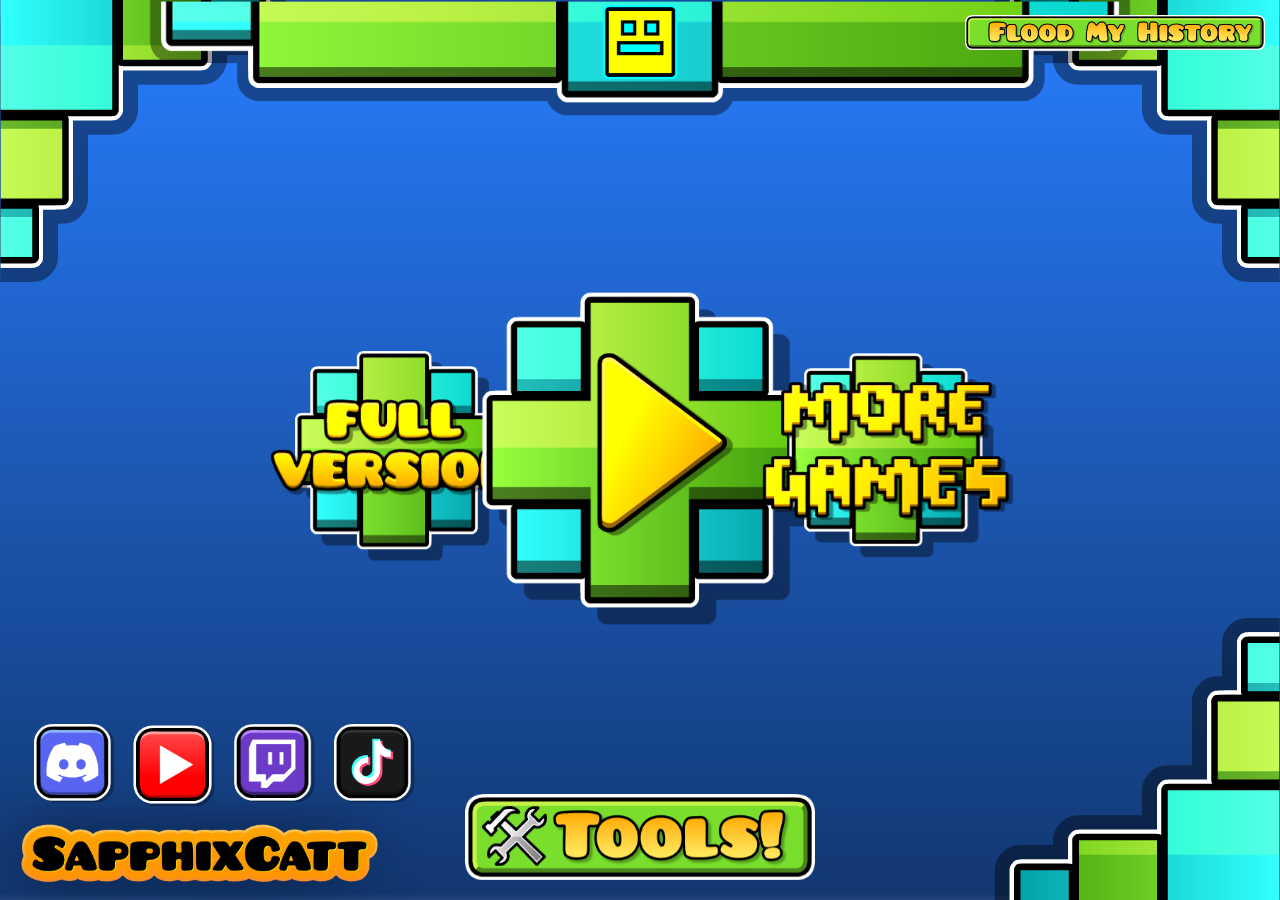
<file: index.html>
<!DOCTYPE html>
<html lang="en"><head>
    <meta charset="UTF-8">
    <meta name="viewport" content="width=device-width, initial-scale=1.0">
    <title>SapphixCatt Websites</title>
    <link rel="icon" type="image/png" href="img/SapphixCatt_Cube.png">
    <link rel="stylesheet" href="btnAnim.css">
    <style>
        * {
            margin: 0;
            padding: 0;
            box-sizing: border-box;
        }

        html, body {
            width: 100%;
            height: 100%;
            overflow: hidden;
        }

        .background {
            position: fixed;
            top: 0;
            left: 0;
            width: 100vw;
            height: 100vh;
            background-image: url('img/GJ_gradientBG-hd.png');
            background-size: 100% 100%;
            background-position: center;
            background-repeat: no-repeat;
            z-index: -1;
        }

        .corner-art {
            position: fixed;
            z-index: 1;
            pointer-events: none;
        }

        .bottom-right {
            bottom: 0;
            right: 0;
            transform: scaleX(-1);
        }

        .top-left {
            top: 0;
            left: 0;
            transform: scaleY(-1);
        }

        .top-right {
            top: 0;
            right: 0;
            transform: rotate(180deg);
        }

        /* Top Bar centered horizontally at the top, scaled to 0.8 */
        .top-bar {
            position: fixed;
            top: 0;
            left: 50%;
            transform: translateX(-50%) scale(0.8);
            transform-origin: top center;
            z-index: 5;
            pointer-events: none;
        }

        .top-bar img {
            display: block;
            height: auto;
            max-width: 100vw;
        }

        /* Top Cube Button Container (Centered on X-axis, 5px from top) */
        .top-cube-container {
            position: fixed;
            top: 5px;
            left: 50%;
            transform: translateX(-50%);
            z-index: 6;
            width: 75px;
        }

        /* Bottom Middle Tools Button Container (Enlarged to 350px) */
        .tools-btn-container {
            position: fixed;
            bottom: 20px;
            left: 50%;
            transform: translateX(-50%);
            z-index: 20;
            width: 350px;
        }

        /* Top Right Flood History Button Container (Enlarged) */
        .flood-btn-container {
            position: fixed;
            top: 15px;
            right: 15px;
            z-index: 20;
            width: 300px;
        }

        /* Center Play Button Container (Restored to exact center) */
        .play-btn-container {
            position: fixed;
            top: 50%;
            left: 50%;
            transform: translate(-50%, -50%);
            z-index: 10;
            width: 350px;
        }

        /* Left Full Webport Button Container (Restored to exact position) */
        .full-btn-container {
            position: fixed;
            top: 50%;
            left: calc(30% + 10px);
            transform: translate(-50%, -50%);
            z-index: 10;
            width: 255px;
        }

        /* Right Web Games Button Container (Restored to exact position) */
        .games-btn-container {
            position: fixed;
            top: 50%;
            right: calc(30% + 10px);
            transform: translate(50%, -50%);
            z-index: 10;
            width: 255px;
        }

        /* Social Media Row moved a tiny bit down and a really tiny bit to the left */
        .social-bar-container {
            position: fixed;
            bottom: 93px;
            left: 30px;
            display: flex;
            align-items: center;
            gap: 15px;
            z-index: 15;
        }

        .social-icon {
            width: 85px;
            height: 85px;
        }

        /* Bottom-Left Logo brought further down and further to the left */
        .bottom-left-logo {
            position: fixed;
            bottom: -35px;
            left: -30px;
            width: 456px;
            z-index: 10;
        }

        .bottom-left-logo img,
        .top-cube-container img,
        .tools-btn-container img,
        .flood-btn-container img,
        .play-btn-container img,
        .full-btn-container img,
        .games-btn-container img,
        .social-icon img {
            width: 100%;
            height: auto;
            display: block;
            pointer-events: none;
        }
    </style>
</head>
<body>

    <div class="background"></div>

    <!-- Side art in the other three corners only -->
    <img src="img/GJ_sideArt_001.png" class="corner-art bottom-right" alt="Corner Art Bottom Right">
    <img src="img/GJ_sideArt_001.png" class="corner-art top-left" alt="Corner Art Top Left">
    <img src="img/GJ_sideArt_001.png" class="corner-art top-right" alt="Corner Art Top Right">

    <!-- Top Bar centered horizontally at the top, scaled to 0.8 -->
    <div class="top-bar">
        <img src="img/GJ_topBar_001.png" alt="Top Bar">
    </div>

    <!-- Bottom Middle Tools Button -->
    <div class="tools-btn-container">
        <div id="toolsBtn" class="btn">
            <img src="img/Tools_BTN.png" alt="Tools">
        </div>
    </div>

    <!-- Clickable Top Cube Button -->
    <div class="top-cube-container">
        <div id="cubeBtn" class="btn">
            <img src="img/SapphixCatt_Cube.png" alt="SapphixCatt Cube">
        </div>
    </div>

    <!-- Top Right Flood History Button -->
    <div class="flood-btn-container">
        <div id="floodBtn" class="btn">
            <img src="img/FloodMyHistory_BTN.png" alt="Flood My History">
        </div>
    </div>

    <!-- Left Full Webport Button -->
    <div class="full-btn-container">
        <div id="fullBtn" class="btn">
            <img src="img/GJ_fullBtn_001.png" alt="Full Webport Button">
        </div>
    </div>

    <!-- Center Play Button -->
    <div class="play-btn-container">
        <div id="playBtn" class="btn">
            <img src="img/GJ_playBtn_001.png" alt="Play Button">
        </div>
    </div>

    <!-- Right Web Games Button -->
    <div class="games-btn-container">
        <div id="gamesBtn" class="btn">
            <img src="img/GJ_moreGamesBtn_001.png" alt="More Games Button">
        </div>
    </div>

    <!-- Social Media Icons moved a tiny bit down and a really tiny bit to the left -->
    <div class="social-bar-container">
        <div id="discordBtn" class="btn social-icon">
            <img src="img/gj_discordIcon_001.png" alt="Discord">
        </div>
        <div id="ytBtn" class="btn social-icon">
            <img src="img/gj_ytIcon_001.png" alt="YouTube">
        </div>
        <div id="twitchBtn" class="btn social-icon">
            <img src="img/gj_twitchIcon_001.png" alt="Twitch">
        </div>
        <div id="tiktokBtn" class="btn social-icon">
            <img src="img/gj_tiktokIcon_001.png" alt="TikTok">
        </div>
    </div>

    <!-- SapphixCatt Logo acting as the bottom-left corner element -->
    <div id="logoBtn" class="btn bottom-left-logo">
        <img src="img/SapphixCatt-Logo.png" alt="SapphixCatt Logo">
    </div>

    <script>
        function getAbsoluteUrl(relativePath) {
            const loc = window.location;
            const pathSegments = loc.pathname.split('/');
            pathSegments.pop();
            return loc.origin + pathSegments.join('/') + '/' + relativePath;
        }

        // Preload classroom favicon to Data-URI for stable about:blank cloaking
        let classroomDataUri = getAbsoluteUrl('Favicons/classroom.png');
        function cacheImageAsDataUri(path, setter) {
            const img = new Image();
            img.onload = () => {
                const canvas = document.createElement('canvas');
                canvas.width = 32;
                canvas.height = 32;
                const ctx = canvas.getContext('2d');
                ctx.drawImage(img, 0, 0, 32, 32);
                try { setter(canvas.toDataURL('image/png')); } catch(e) {}
            };
            img.src = path;
        }
        cacheImageAsDataUri('Favicons/classroom.png', (uri) => { classroomDataUri = uri; });

        function setupGDButton(elementId, onClickCallback) {
            const btn = document.getElementById(elementId);
            if (!btn) return;

            let isMouseDown = false;
            let isHovered = true;

            btn.addEventListener('mouseenter', () => { isHovered = true; });
            btn.addEventListener('mouseleave', () => {
                isHovered = false;
                if (isMouseDown) {
                    isMouseDown = false;
                    btn.classList.remove('gd-hold');
                    void btn.offsetWidth;
                    btn.classList.add('gd-release');
                }
            });

            btn.addEventListener('mousedown', () => {
                isMouseDown = true;
                btn.classList.remove('gd-release', 'gd-hold');
                void btn.offsetWidth;
                btn.classList.add('gd-hold');
            });

            btn.addEventListener('touchstart', (e) => {
                e.preventDefault();
                isMouseDown = true;
                btn.classList.remove('gd-release', 'gd-hold');
                void btn.offsetWidth;
                btn.classList.add('gd-hold');
            }, { passive: false });

            btn.addEventListener('mouseup', () => {
                if (isMouseDown) {
                    isMouseDown = false;
                    btn.classList.remove('gd-hold', 'gd-release');
                    if (isHovered && onClickCallback) {
                        onClickCallback();
                    }
                }
            });

            btn.addEventListener('touchend', () => {
                if (isMouseDown) {
                    isMouseDown = false;
                    btn.classList.remove('gd-hold', 'gd-release');
                    if (onClickCallback) {
                        onClickCallback();
                    }
                }
            });
        }

        function openCloaked(url) {
            const win = window.open('about:blank', '_blank');
            if (!win) return;

            const html = `
                <!DOCTYPE html>
                <html style="margin:0;padding:0;width:100%;height:100%;overflow:hidden;">
                <head>
                    <title>Home - Classroom</title>
                    <link rel="icon" type="image/png" href="${classroomDataUri}">
                    <style>
                        html, body {
                            margin: 0;
                            padding: 0;
                            width: 100%;
                            height: 100%;
                            overflow: hidden;
                            background-color: #000;
                        }
                        iframe {
                            width: 100%;
                            height: 100%;
                            border: none;
                            outline: none;
                            display: block;
                        }
                    </style>
                </head>
                <body>
                    <iframe src="${url}" allowfullscreen="true" allow="autoplay; fullscreen; pointer-lock; storage-access; gamepad; keyboard-map; accelerometer; ambient-light-sensor; camera; microphone"></iframe>
                </body>
                </html>
            `;

            win.document.open();
            win.document.write(html);
            win.document.close();
        }

        setupGDButton('logoBtn', () => {
            navigator.clipboard.writeText('https://s4pph1xc4tt.github.io/');
        });

        setupGDButton('cubeBtn', () => {
            window.open('https://gdbrowser.com/u/sapphixcatt', '_blank');
        });

        // Bottom Middle Tools Button: Opens Tools/ folder without showing index.html in the URL
        setupGDButton('toolsBtn', () => {
            window.location.href = 'Tools/';
        });

        // Top Right Flood History Button: Opens index-flood.html in a new tab
        setupGDButton('floodBtn', () => {
            window.open('history-flooder/index-flood.html', '_blank');
        });

        setupGDButton('fullBtn', () => {
            openCloaked('GD-Webport/');
        });

        setupGDButton('gamesBtn', () => {
            openCloaked('GD-Web/');
        });

        setupGDButton('discordBtn', () => {
            window.open('https://discord.gg/dmbHpgGBsT', '_blank');
        });

        setupGDButton('ytBtn', () => {
            window.open('https://www.youtube.com/@SapphixCatt', '_blank');
        });

        setupGDButton('twitchBtn', () => {
            window.open('https://www.twitch.tv/sapphixcatt', '_blank');
        });

        setupGDButton('tiktokBtn', () => {
            window.open('https://www.tiktok.com/@sapphix_catt', '_blank');
        });

        const targetURLs = [
            'unlocked-website/',
            'unlocked-website1/',
            'unlocked-website2/'
        ];

        function getRandomWebsite() {
            return targetURLs[Math.floor(Math.random() * targetURLs.length)];
        }

        setupGDButton('playBtn', () => {
            openCloaked(getRandomWebsite());
        });
    </script>


</body></html>
</file>
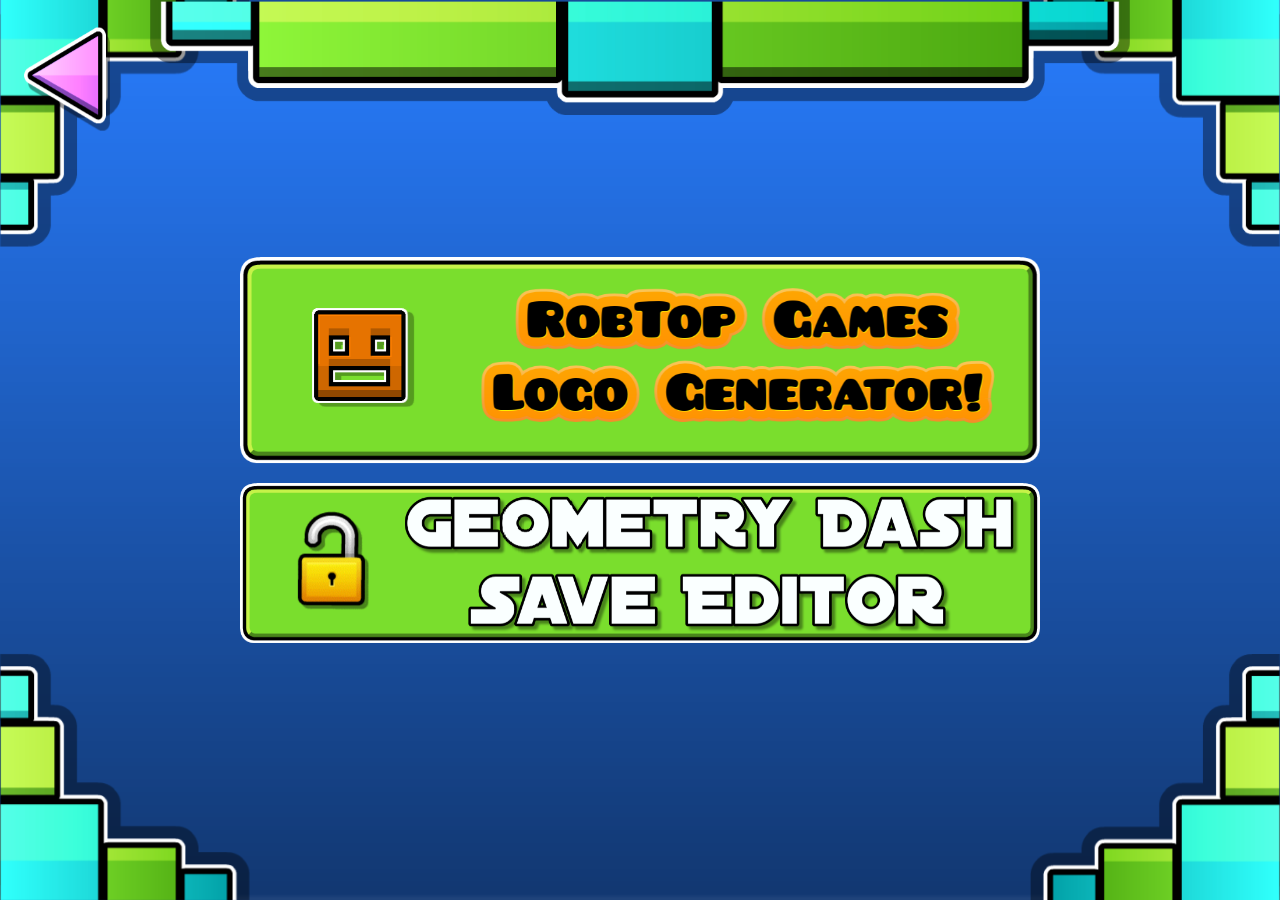
<file: Tools/index.html>
<!DOCTYPE html>
<html lang="en">
<head>
    <meta charset="UTF-8">
    <meta name="viewport" content="width=device-width, initial-scale=1.0">
    <title>SapphixCatt - Tools</title>
    <link rel="icon" type="image/png" href="Favicons/tools.png">
    <link rel="stylesheet" href="btnAnim.css">
    <style>
        * {
            margin: 0;
            padding: 0;
            box-sizing: border-box;
        }

        html, body {
            width: 100%;
            height: 100%;
            overflow: hidden;
        }

        .background {
            position: fixed;
            top: 0;
            left: 0;
            width: 100vw;
            height: 100vh;
            background-image: url('img/GJ_gradientBG-hd.png');
            background-size: 100% 100%;
            background-position: center;
            background-repeat: no-repeat;
            z-index: -1;
        }

        /* 4-Corner Art Layout */
        .corner-art {
            position: fixed;
            z-index: 1;
            pointer-events: none;
            width: 250px;
            height: auto;
        }

        .bottom-left {
            bottom: 0;
            left: 0;
        }

        .bottom-right {
            bottom: 0;
            right: 0;
            transform: scaleX(-1);
        }

        .top-left {
            top: 0;
            left: 0;
            transform: scaleY(-1);
        }

        .top-right {
            top: 0;
            right: 0;
            transform: rotate(180deg);
        }

        /* Top Bar centered horizontally at the top, scaled to 0.8 */
        .top-bar {
            position: fixed;
            top: 0;
            left: 50%;
            transform: translateX(-50%) scale(0.8);
            transform-origin: top center;
            z-index: 5;
            pointer-events: none;
        }

        .top-bar img {
            display: block;
            height: auto;
            max-width: 100vw;
        }

        /* Top Left Back Button */
        .back-btn-container {
            position: fixed;
            top: 20px;
            left: 20px;
            z-index: 20;
            width: 90px;
        }

        /* Center Buttons Container layout for stacked (vertical) buttons */
        .buttons-center-container {
            position: fixed;
            top: 50%;
            left: 50%;
            transform: translate(-50%, -50%);
            z-index: 10;
            display: flex;
            flex-direction: column;
            align-items: center;
            gap: 20px; /* Space between the buttons */
        }

        /* Individual button containers (scaled equivalent to 250% size: ~800px) */
        .rglg-btn-container,
        .gdse-btn-container {
            width: 800px;
        }

        .back-btn-container img,
        .rglg-btn-container img,
        .gdse-btn-container img {
            width: 100%;
            height: auto;
            display: block;
            pointer-events: none;
        }
    </style>
</head>
<body>

    <div class="background"></div>

    <!-- 4-Corner Art -->
    <img src="img/GJ_sideArt_001.png" class="corner-art bottom-left" alt="Corner Art Bottom Left">
    <img src="img/GJ_sideArt_001.png" class="corner-art bottom-right" alt="Corner Art Bottom Right">
    <img src="img/GJ_sideArt_001.png" class="corner-art top-left" alt="Corner Art Top Left">
    <img src="img/GJ_sideArt_001.png" class="corner-art top-right" alt="Corner Art Top Right">

    <!-- Top Bar -->
    <div class="top-bar">
        <img src="img/GJ_topBar_001.png" alt="Top Bar">
    </div>

    <!-- Top Left Back Button -->
    <div class="back-btn-container">
        <div id="backBtn" class="btn">
            <img src="img/btn_back.png" alt="Back Button">
        </div>
    </div>

    <!-- Center Stacked Buttons Container (RGLG on top, Geometry Dash Save Editor on bottom) -->
    <div class="buttons-center-container">
        <div class="rglg-btn-container">
            <div id="rglgBtn" class="btn">
                <img src="img/btn_RGLG.png" alt="Robtop Logo Generator">
            </div>
        </div>
        <div class="gdse-btn-container">
            <div id="gdseBtn" class="btn">
                <img src="img/btn_GDSE.png" alt="Geometry Dash Save Editor">
            </div>
        </div>
    </div>

    <script>
        function setupGDButton(elementId, onClickCallback) {
            const btn = document.getElementById(elementId);
            if (!btn) return;

            let isMouseDown = false;
            let isHovered = true;

            btn.addEventListener('mouseenter', () => { isHovered = true; });
            btn.addEventListener('mouseleave', () => {
                isHovered = false;
                if (isMouseDown) {
                    isMouseDown = false;
                    btn.classList.remove('gd-hold');
                    void btn.offsetWidth;
                    btn.classList.add('gd-release');
                }
            });

            btn.addEventListener('mousedown', () => {
                isMouseDown = true;
                btn.classList.remove('gd-release', 'gd-hold');
                void btn.offsetWidth;
                btn.classList.add('gd-hold');
            });

            btn.addEventListener('touchstart', (e) => {
                e.preventDefault();
                isMouseDown = true;
                btn.classList.remove('gd-release', 'gd-hold');
                void btn.offsetWidth;
                btn.classList.add('gd-hold');
            }, { passive: false });

            btn.addEventListener('mouseup', () => {
                if (isMouseDown) {
                    isMouseDown = false;
                    btn.classList.remove('gd-hold', 'gd-release');
                    if (isHovered && onClickCallback) {
                        onClickCallback();
                    }
                }
            });

            btn.addEventListener('touchend', () => {
                if (isMouseDown) {
                    isMouseDown = false;
                    btn.classList.remove('gd-hold', 'gd-release');
                    if (onClickCallback) {
                        onClickCallback();
                    }
                }
            });
        }

        // Back button: goes 1 directory behind to the parent directory without showing index.html in the URL
        setupGDButton('backBtn', () => {
            window.location.href = '../';
        });

        // RGLG button: goes directly to Robtop Logo Generator folder without showing index.html in the URL
        setupGDButton('rglgBtn', () => {
            window.location.href = 'Robtop Logo Generator/';
        });

        // GDSE button: goes directly to Geometry Dash Save Editor folder without showing index.html in the URL
        setupGDButton('gdseBtn', () => {
            window.location.href = 'Geometry Dash Save Editor/';
        });
    </script>

</body>
</html>
</file>
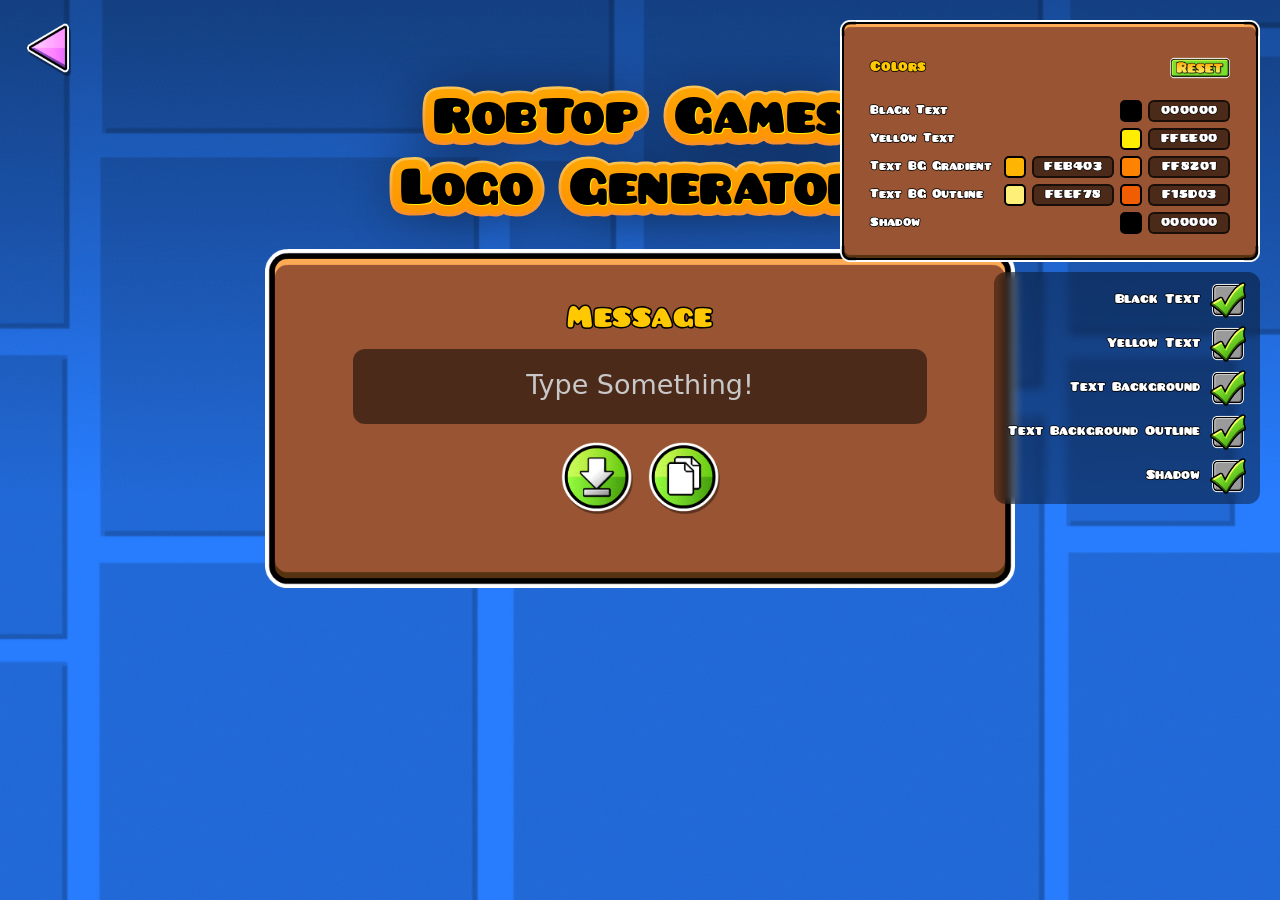
<file: Tools/Robtop Logo Generator/index.html>
<!DOCTYPE html>
<html lang="en">
<head>
  <meta charset="UTF-8">
  <meta name="viewport" content="width=device-width, initial-scale=1.0">
  <title>RobTop Games Logo Generator</title>
  <link rel="icon" type="image/png" href="Favicons/favicon.png">
  <link rel="stylesheet" href="btnAnim.css">
  <style>
    @font-face {
      font-family: 'Pusab';
      src: url('fonts/pusab.otf') format('opentype');
      font-weight: normal;
      font-style: normal;
    }

    * {
      box-sizing: border-box;
      margin: 0;
      padding: 0;
    }

    html, body {
      width: 100%;
      min-height: 100vh;
      overflow-x: hidden;
    }

    body {
      display: flex;
      flex-direction: column;
      align-items: center;
      justify-content: flex-start;
      padding-top: 30px;
      gap: 10px;
      background-color: #2b2b2b;
      background-image: url('img/bg.jpg');
      background-size: cover;
      background-position: center;
      background-repeat: no-repeat;
      background-attachment: fixed;
      font-family: system-ui, -apple-system, BlinkMacSystemFont, "Segoe UI", Roboto, sans-serif;
      color: white;
    }

    /* Top Navigation / Control Bar */
    .top-bar {
      position: absolute;
      top: 20px;
      left: 20px;
      right: 20px;
      display: flex;
      justify-content: space-between;
      align-items: flex-start;
      z-index: 100;
      pointer-events: none;
    }

    .top-bar > * {
      pointer-events: auto;
    }

    .back-btn-container img {
      width: 56px;
      height: 56px;
      object-fit: contain;
    }

    .right-panels {
      display: flex;
      flex-direction: column;
      align-items: flex-end;
      gap: 10px;
    }

    /* Color Panel styled with img/GJ_square01-uhd.png */
    .color-panel {
      display: flex;
      flex-direction: column;
      gap: 6px;
      padding: 8px 14px 12px 14px;
      border-style: solid;
      border-width: 16px;
      border-image-source: url('img/GJ_square01-uhd.png');
      border-image-slice: 48 fill;
      border-image-repeat: stretch;
    }

    .color-panel-header {
      display: flex;
      justify-content: space-between;
      align-items: center;
      width: 100%;
      height: 48px;
      margin-bottom: 2px;
    }

    .color-panel-title {
      font-family: 'Pusab', sans-serif;
      font-size: 15px;
      color: #ffc800;
      -webkit-text-stroke: 1.5px #000000;
      paint-order: stroke fill;
      user-select: none;
    }

    .reset-btn {
      width: 60px;
      height: 60px;
      object-fit: contain;
      cursor: pointer;
      z-index: 20;
    }

    .color-row {
      display: flex;
      align-items: center;
      justify-content: space-between;
      gap: 12px;
    }

    .color-label {
      font-family: 'Pusab', sans-serif;
      font-size: 13px;
      color: #ffffff;
      -webkit-text-stroke: 1.5px #000000;
      paint-order: stroke fill;
      user-select: none;
      white-space: nowrap;
    }

    .hex-inputs {
      display: flex;
      align-items: center;
      gap: 6px;
    }

    .hex-input {
      width: 82px;
      padding: 4px 6px;
      font-family: 'Pusab', sans-serif;
      font-size: 14px;
      color: #ffffff;
      -webkit-text-stroke: 1.2px #000000;
      paint-order: stroke fill;
      background: rgba(0, 0, 0, 0.5);
      border: 2px solid rgba(0, 0, 0, 0.65);
      border-radius: 6px;
      text-align: center;
      text-transform: uppercase;
      outline: none;
      letter-spacing: 0.5px;
    }

    .hex-input:focus {
      border-color: #ffc800;
    }

    .hex-input::placeholder {
      color: #bbbbbb;
      -webkit-text-stroke: 1px #000000;
    }

    .color-swatch-wrapper {
      position: relative;
      display: flex;
      align-items: center;
    }

    .color-swatch {
      width: 22px;
      height: 22px;
      border-radius: 5px;
      border: 2px solid #000000;
      flex-shrink: 0;
      cursor: pointer;
    }

    .color-swatch:hover {
      border-color: #ffc800;
    }

    /* Hidden native color picker for popup */
    .color-picker-native {
      position: absolute;
      opacity: 0;
      width: 0;
      height: 0;
      pointer-events: none;
    }

    .layer-toggles {
      display: flex;
      flex-direction: column;
      gap: 8px;
      background: rgba(0, 0, 0, 0.4);
      padding: 10px 14px;
      border-radius: 12px;
      backdrop-filter: blur(4px);
    }

    .toggle-row {
      display: flex;
      align-items: center;
      justify-content: flex-end;
      gap: 10px;
    }

    .toggle-label {
      font-family: 'Pusab', sans-serif;
      font-size: 14px;
      color: #ffffff;
      -webkit-text-stroke: 1.5px #000000;
      paint-order: stroke fill;
      user-select: none;
    }

    .toggle-btn {
      width: 36px;
      height: 36px;
      object-fit: contain;
    }

    .logo-stage {
      width: 100%;
      display: flex;
      justify-content: center;
      align-items: center;
      overflow: visible;
      padding: 0 20px;
      margin-top: 40px;
    }

    svg#logoSvg {
      overflow: visible;
      display: block;
      width: 100%;
      max-width: 820px;
      height: auto;
    }

    .controls {
      display: flex;
      flex-direction: column;
      align-items: center;
      z-index: 10;
      width: 100%;
      padding: 0 20px;
      margin-bottom: 30px;
    }

    .message-label {
      font-family: 'Pusab', sans-serif;
      font-size: 33px;
      line-height: 1;
      color: #ffc800;
      -webkit-text-stroke: 3px #000000;
      paint-order: stroke fill;
      letter-spacing: 0.75px;
      user-select: none;
      text-align: center;
      transform: translateY(-5px);
    }

    .gj-frame {
      position: relative;
      display: flex;
      flex-direction: column;
      align-items: center;
      gap: 9px;
      width: 750px;
      max-width: 100%;
      padding: 22px 52px 38px 52px;
      border-style: solid;
      border-width: 36px;
      border-image-source: url('img/GJ_square01-uhd.png');
      border-image-slice: 48 fill;
      border-image-repeat: stretch;
    }

    .gj-frame textarea {
      padding: 18px 27px;
      font-family: system-ui, -apple-system, BlinkMacSystemFont, "Segoe UI", Roboto, sans-serif;
      font-size: 27px;
      line-height: 1.35;
      border-radius: 12px;
      border: none;
      background: rgba(0, 0, 0, 0.5);
      color: white;
      outline: none;
      text-align: center;
      width: 100%;
      min-height: 75px;
      resize: none;
      overflow: hidden;
    }

    textarea::placeholder {
      font-family: system-ui, -apple-system, BlinkMacSystemFont, "Segoe UI", Roboto, sans-serif;
      color: #c8c8c8;
    }

    textarea:focus {
      outline: none;
      box-shadow: none;
    }

    .button-row {
      display: flex;
      justify-content: center;
      gap: 15px;
      width: 100%;
      margin-top: 9px;
    }

    .action-btn {
      width: 72px;
      height: 72px;
      object-fit: contain;
    }

    .copy-notification {
      position: fixed;
      bottom: 40px;
      left: 50%;
      transform: translateX(-50%) translateY(20px);
      font-family: 'Pusab', sans-serif;
      font-size: 28px;
      color: #ffffff;
      -webkit-text-stroke: 2px #000000;
      paint-order: stroke fill;
      background: rgba(0, 0, 0, 0.5);
      padding: 10px 24px;
      border-radius: 10px;
      pointer-events: none;
      opacity: 0;
      transition: opacity 0.3s ease, transform 0.3s ease;
      z-index: 1000;
    }
    .copy-notification.show {
      opacity: 1;
      transform: translateX(-50%) translateY(0);
    }

    .logo-text {
      font-family: 'Pusab', sans-serif;
      font-size: 20px;
      letter-spacing: -0.2px;
      word-spacing: 4px;
      text-anchor: middle;
      dominant-baseline: central;
      stroke-linejoin: round;
      stroke-linecap: round;
      paint-order: stroke fill;
      user-select: none;
    }

    /* Layer Base Styles */
    .layer-shadow {
      fill: var(--shadow-color, #000000);
      filter: url(#uniformShadow10);
      opacity: 1;
    }

    .layer-outer-rim {
      fill: url(#outerRimGrad);
    }

    .layer-main-block {
      fill: url(#mainBlockGrad);
    }

    .layer-yellow-text {
      fill: var(--yellow-color, #ffee00);
    }

    .layer-black-text {
      fill: var(--black-color, #000000);
    }
  </style>
</head>
<body>

  <!-- Top Bar with Back Button, Color Customizer on top, and Layer Toggles underneath -->
  <div class="top-bar">
    <div class="back-btn-container">
      <img id="btnBack" class="btn" src="img/btn_back.png" alt="Back" title="Go Back">
    </div>

    <div class="right-panels">
      <!-- Custom Hex Color Panel using img/GJ_square01-uhd.png -->
      <div class="color-panel">
        <div class="color-panel-header">
          <div class="color-panel-title">Colors</div>
          <img id="btnReset" class="btn reset-btn" src="img/btn_reset.png" alt="Reset Colors" title="Reset Colors">
        </div>

        <!-- 1. Black Text -->
        <div class="color-row">
          <span class="color-label">Black Text</span>
          <div class="hex-inputs">
            <div class="color-swatch-wrapper">
              <span id="swatchBlack" class="color-swatch" style="background: #000000;" title="Click swatch to pick color"></span>
              <input type="color" id="pickerBlack" class="color-picker-native" value="#000000">
            </div>
            <input id="hexBlack" class="hex-input" type="text" maxlength="6" value="000000" placeholder="000000" spellcheck="false">
          </div>
        </div>

        <!-- 2. Yellow Text -->
        <div class="color-row">
          <span class="color-label">Yellow Text</span>
          <div class="hex-inputs">
            <div class="color-swatch-wrapper">
              <span id="swatchYellow" class="color-swatch" style="background: #FFEE00;" title="Click swatch to pick color"></span>
              <input type="color" id="pickerYellow" class="color-picker-native" value="#FFEE00">
            </div>
            <input id="hexYellow" class="hex-input" type="text" maxlength="6" value="FFEE00" placeholder="FFEE00" spellcheck="false">
          </div>
        </div>

        <!-- 3. Text BG Gradient (Top / Bottom) -->
        <div class="color-row">
          <span class="color-label">Text BG Gradient</span>
          <div class="hex-inputs">
            <div class="color-swatch-wrapper">
              <span id="swatchMainTop" class="color-swatch" style="background: #FEB403;" title="Top Color"></span>
              <input type="color" id="pickerMainTop" class="color-picker-native" value="#FEB403">
            </div>
            <input id="hexMainTop" class="hex-input" type="text" maxlength="6" value="FEB403" placeholder="FEB403" spellcheck="false">

            <div class="color-swatch-wrapper">
              <span id="swatchMainBot" class="color-swatch" style="background: #FF8201;" title="Bottom Color"></span>
              <input type="color" id="pickerMainBot" class="color-picker-native" value="#FF8201">
            </div>
            <input id="hexMainBot" class="hex-input" type="text" maxlength="6" value="FF8201" placeholder="FF8201" spellcheck="false">
          </div>
        </div>

        <!-- 4. Text BG Gradient Outline (Top / Bottom) -->
        <div class="color-row">
          <span class="color-label">Text BG Outline</span>
          <div class="hex-inputs">
            <div class="color-swatch-wrapper">
              <span id="swatchOuterTop" class="color-swatch" style="background: #FEEF78;" title="Top Color"></span>
              <input type="color" id="pickerOuterTop" class="color-picker-native" value="#FEEF78">
            </div>
            <input id="hexOuterTop" class="hex-input" type="text" maxlength="6" value="FEEF78" placeholder="FEEF78" spellcheck="false">

            <div class="color-swatch-wrapper">
              <span id="swatchOuterBot" class="color-swatch" style="background: #F15D03;" title="Bottom Color"></span>
              <input type="color" id="pickerOuterBot" class="color-picker-native" value="#F15D03">
            </div>
            <input id="hexOuterBot" class="hex-input" type="text" maxlength="6" value="F15D03" placeholder="F15D03" spellcheck="false">
          </div>
        </div>

        <!-- 5. Shadow -->
        <div class="color-row">
          <span class="color-label">Shadow</span>
          <div class="hex-inputs">
            <div class="color-swatch-wrapper">
              <span id="swatchShadow" class="color-swatch" style="background: #000000;" title="Click swatch to pick color"></span>
              <input type="color" id="pickerShadow" class="color-picker-native" value="#000000">
            </div>
            <input id="hexShadow" class="hex-input" type="text" maxlength="6" value="000000" placeholder="000000" spellcheck="false">
          </div>
        </div>
      </div>

      <!-- Layer Toggles moved underneath the Color Panel -->
      <div class="layer-toggles">
        <div class="toggle-row">
          <span class="toggle-label">Black Text</span>
          <img id="toggleBlack" class="btn toggle-btn" src="img/btn_on.png" alt="Toggle Black Text" data-layer="black">
        </div>
        <div class="toggle-row">
          <span class="toggle-label">Yellow Text</span>
          <img id="toggleYellow" class="btn toggle-btn" src="img/btn_on.png" alt="Toggle Yellow Text" data-layer="yellow">
        </div>
        <div class="toggle-row">
          <span class="toggle-label">Text Background</span>
          <img id="toggleMain" class="btn toggle-btn" src="img/btn_on.png" alt="Toggle Text Background" data-layer="main">
        </div>
        <div class="toggle-row">
          <span class="toggle-label">Text Background Outline</span>
          <img id="toggleOuter" class="btn toggle-btn" src="img/btn_on.png" alt="Toggle Text Background Outline" data-layer="outer">
        </div>
        <div class="toggle-row">
          <span class="toggle-label">Shadow</span>
          <img id="toggleShadow" class="btn toggle-btn" src="img/btn_on.png" alt="Toggle Shadow" data-layer="shadow">
        </div>
      </div>
    </div>
  </div>

  <div class="logo-stage" id="logoStage">
    <svg id="logoSvg" xmlns="http://www.w3.org/2000/svg">
      <defs id="svgDefs">
        <!-- Main block gradient -->
        <linearGradient id="mainBlockGrad" x1="0%" y1="0%" x2="0%" y2="100%">
          <stop offset="0%" stop-color="#feb403" />
          <stop offset="100%" stop-color="#ff8201" />
        </linearGradient>

        <!-- Outer rim gradient -->
        <linearGradient id="outerRimGrad" x1="0%" y1="0%" x2="0%" y2="100%">
          <stop offset="0%" stop-color="#feef78" />
          <stop offset="100%" stop-color="#f15d03" />
        </linearGradient>

        <!-- Proportional blurred shadow filter -->
        <filter id="uniformShadow10" x="-200%" y="-200%" width="500%" height="500%">
          <feGaussianBlur in="SourceAlpha" stdDeviation="11" result="blurOut" />
        </filter>
      </defs>

      <!-- Exact Global Layer Containers (Zero Separation Wrappers) -->
      <g id="groupShadow"></g>
      <g id="groupOuter"></g>
      <g id="groupMain"></g>
      <g id="groupYellow"></g>
      <g id="groupBlack"></g>
    </svg>
  </div>

  <div class="controls">
    <div class="gj-frame">
      <div class="message-label">Message</div>
      <textarea id="logoInput" rows="1" placeholder="Type Something!" autocomplete="off"></textarea>
      
      <!-- Action Buttons Row with btn class for animations -->
      <div class="button-row">
        <img id="btnDownload" class="btn action-btn" src="img/btn_download.png" alt="Download Logo" title="Download PNG">
        <img id="btnCopy" class="btn action-btn" src="img/btn_copy.png" alt="Copy Logo" title="Copy Image">
      </div>
    </div>
  </div>

  <!-- Copied Notification Element -->
  <div id="copyNotification" class="copy-notification">Copied!</div>

  <script>
    const input = document.getElementById('logoInput');
    const svg = document.getElementById('logoSvg');
    const svgDefs = document.getElementById('svgDefs');

    const groupShadow = document.getElementById('groupShadow');
    const groupOuter = document.getElementById('groupOuter');
    const groupMain = document.getElementById('groupMain');
    const groupYellow = document.getElementById('groupYellow');
    const groupBlack = document.getElementById('groupBlack');

    // Layer visibility state tracker
    const layerStates = {
      shadow: true,
      outer: true,
      main: true,
      yellow: true,
      black: true
    };

    // Custom hex colors (stored without #)
    const customColors = {
      black: '000000',
      yellow: 'FFEE00',
      mainTop: 'FEB403',
      mainBot: 'FF8201',
      outerTop: 'FEEF78',
      outerBot: 'F15D03',
      shadow: '000000'
    };

    const SVG_NS = 'http://www.w3.org/2000/svg';
    const DEFAULT_LINES = ['RobTop Games', 'Logo Generator!'];
    const LINE_HEIGHT = 26;

    function normalizeHex(raw) {
      const cleaned = raw.replace(/[^0-9a-fA-F]/g, '').toUpperCase();
      if (cleaned.length === 6) return `#${cleaned}`;
      if (cleaned.length === 3) {
        return `#${cleaned[0]}${cleaned[0]}${cleaned[1]}${cleaned[1]}${cleaned[2]}${cleaned[2]}`;
      }
      return null;
    }

    function applyColorsToLogo() {
      const blackHex = normalizeHex(customColors.black) || '#000000';
      const yellowHex = normalizeHex(customColors.yellow) || '#FFEE00';
      const mainTopHex = normalizeHex(customColors.mainTop) || '#FEB403';
      const mainBotHex = normalizeHex(customColors.mainBot) || '#FF8201';
      const outerTopHex = normalizeHex(customColors.outerTop) || '#FEEF78';
      const outerBotHex = normalizeHex(customColors.outerBot) || '#F15D03';
      const shadowHex = normalizeHex(customColors.shadow) || '#000000';

      document.documentElement.style.setProperty('--black-color', blackHex);
      document.documentElement.style.setProperty('--yellow-color', yellowHex);
      document.documentElement.style.setProperty('--shadow-color', shadowHex);

      const mainStops = svgDefs.querySelectorAll('#mainBlockGrad stop');
      if (mainStops.length >= 2) {
        mainStops[0].setAttribute('stop-color', mainTopHex);
        mainStops[1].setAttribute('stop-color', mainBotHex);
      }

      const outerStops = svgDefs.querySelectorAll('#outerRimGrad stop');
      if (outerStops.length >= 2) {
        outerStops[0].setAttribute('stop-color', outerTopHex);
        outerStops[1].setAttribute('stop-color', outerBotHex);
      }

      const shadowFlood = svgDefs.querySelector('#shadowFlood');
      if (shadowFlood) {
        shadowFlood.setAttribute('flood-color', shadowHex);
      }
    }

    function bindColorControls(inputId, swatchId, pickerId, colorKey, fallbackHex) {
      const el = document.getElementById(inputId);
      const swatch = document.getElementById(swatchId);
      const picker = document.getElementById(pickerId);
      if (!el) return;

      const updateValues = (hexValue) => {
        const sanitized = hexValue.replace(/[^0-9a-fA-F]/g, '').toUpperCase().slice(0, 6);
        el.value = sanitized;
        const valid = normalizeHex(sanitized);
        if (valid) {
          customColors[colorKey] = sanitized;
          if (swatch) swatch.style.background = valid;
          if (picker) picker.value = valid;
          applyColorsToLogo();
        }
      };

      el.addEventListener('input', () => {
        updateValues(el.value);
      });

      el.addEventListener('blur', () => {
        const valid = normalizeHex(el.value);
        if (!valid) {
          updateValues(fallbackHex);
        }
      });

      if (swatch && picker) {
        swatch.addEventListener('click', () => {
          picker.click();
        });
      }

      if (picker) {
        picker.addEventListener('input', () => {
          const val = picker.value; // e.g. #ff0000
          updateValues(val.replace('#', ''));
        });
      }
    }

    bindColorControls('hexBlack', 'swatchBlack', 'pickerBlack', 'black', '000000');
    bindColorControls('hexYellow', 'swatchYellow', 'pickerYellow', 'yellow', 'FFEE00');
    bindColorControls('hexMainTop', 'swatchMainTop', 'pickerMainTop', 'mainTop', 'FEB403');
    bindColorControls('hexMainBot', 'swatchMainBot', 'pickerMainBot', 'mainBot', 'FF8201');
    bindColorControls('hexOuterTop', 'swatchOuterTop', 'pickerOuterTop', 'outerTop', 'FEEF78');
    bindColorControls('hexOuterBot', 'swatchOuterBot', 'pickerOuterBot', 'outerBot', 'F15D03');
    bindColorControls('hexShadow', 'swatchShadow', 'pickerShadow', 'shadow', '000000');

    function resetColors() {
      const defaultColors = {
        Black: '000000',
        Yellow: 'FFEE00',
        MainTop: 'FEB403',
        MainBot: 'FF8201',
        OuterTop: 'FEEF78',
        OuterBot: 'F15D03',
        Shadow: '000000'
      };

      for (const [key, val] of Object.entries(defaultColors)) {
        const lowerKey = key === 'MainTop' ? 'mainTop' : key === 'MainBot' ? 'mainBot' : key === 'OuterTop' ? 'outerTop' : key === 'OuterBot' ? 'outerBot' : key.toLowerCase();
        customColors[lowerKey] = val;

        const el = document.getElementById(`hex${key}`);
        const swatch = document.getElementById(`swatch${key}`);
        const picker = document.getElementById(`picker${key}`);

        if (el) el.value = val;
        if (swatch) swatch.style.background = `#${val}`;
        if (picker) picker.value = `#${val}`;
      }
      applyColorsToLogo();
    }

    function getLines(rawValue) {
      if (rawValue.trim().length === 0) {
        return DEFAULT_LINES;
      }
      return rawValue.split('\n').map(line => line.length > 0 ? line : ' ');
    }

    function autoGrowTextarea() {
      input.style.height = 'auto';
      input.style.height = `${input.scrollHeight}px`;
    }

    function renderLines(lines) {
      const blackHex = normalizeHex(customColors.black) || '#000000';
      const yellowHex = normalizeHex(customColors.yellow) || '#FFEE00';
      const mainTopHex = normalizeHex(customColors.mainTop) || '#FEB403';
      const mainBotHex = normalizeHex(customColors.mainBot) || '#FF8201';
      const outerTopHex = normalizeHex(customColors.outerTop) || '#FEEF78';
      const outerBotHex = normalizeHex(customColors.outerBot) || '#F15D03';
      const shadowHex = normalizeHex(customColors.shadow) || '#000000';

      svgDefs.innerHTML = `
        <linearGradient id="mainBlockGrad" x1="0%" y1="0%" x2="0%" y2="100%">
          <stop offset="0%" stop-color="${mainTopHex}" />
          <stop offset="100%" stop-color="${mainBotHex}" />
        </linearGradient>

        <linearGradient id="outerRimGrad" x1="0%" y1="0%" x2="0%" y2="100%">
          <stop offset="0%" stop-color="${outerTopHex}" />
          <stop offset="100%" stop-color="${outerBotHex}" />
        </linearGradient>

        <filter id="uniformShadow10" x="-200%" y="-200%" width="500%" height="500%">
          <feGaussianBlur in="SourceAlpha" stdDeviation="11" result="blurOut" />
          <feFlood id="shadowFlood" flood-color="${shadowHex}" result="shadowColor" />
          <feComposite in="shadowColor" in2="blurOut" operator="in" />
        </filter>
      `;

      groupShadow.innerHTML = '';
      groupOuter.innerHTML = '';
      groupMain.innerHTML = '';
      groupYellow.innerHTML = '';
      groupBlack.innerHTML = '';

      const totalLines = lines.length;
      const startY = -((totalLines - 1) * LINE_HEIGHT) / 2;

      lines.forEach((line, index) => {
        const yPos = startY + (index * LINE_HEIGHT);
        const outerMaskId = `outerMask-${index}`;
        const mainMaskId = `mainMask-${index}`;

        function createMask(maskId, strokeWidth) {
          const mask = document.createElementNS(SVG_NS, 'mask');
          mask.setAttribute('id', maskId);

          const bg = document.createElementNS(SVG_NS, 'rect');
          bg.setAttribute('x', '-2500');
          bg.setAttribute('y', '-1500');
          bg.setAttribute('width', '5000');
          bg.setAttribute('height', '3000');
          bg.setAttribute('fill', 'black');
          mask.appendChild(bg);

          const text = document.createElementNS(SVG_NS, 'text');
          text.setAttribute('class', 'logo-text');
          text.setAttribute('x', '0');
          text.setAttribute('y', yPos);
          text.setAttribute('fill', 'white');
          text.setAttribute('stroke', 'white');
          text.setAttribute('stroke-width', strokeWidth);
          text.setAttribute('stroke-linejoin', 'round');
          text.setAttribute('stroke-linecap', 'round');
          text.textContent = line;
          mask.appendChild(text);

          const offsets = [
            {dx: 0, dy: -2}, {dx: 0, dy: 2},
            {dx: -2, dy: 0}, {dx: 2, dy: 0},
            {dx: 0, dy: 0}
          ];
          offsets.forEach(offset => {
            const fillPass = document.createElementNS(SVG_NS, 'text');
            fillPass.setAttribute('class', 'logo-text');
            fillPass.setAttribute('x', offset.dx);
            fillPass.setAttribute('y', yPos + offset.dy);
            fillPass.setAttribute('fill', 'white');
            fillPass.textContent = line;
            mask.appendChild(fillPass);
          });

          svgDefs.appendChild(mask);
        }

        createMask(outerMaskId, 8.5);
        createMask(mainMaskId, 6.5);

        function createMaskedRect(maskId, className, fillValue, offsetY = 0) {
          const rect = document.createElementNS(SVG_NS, 'rect');
          rect.setAttribute('class', className);
          rect.setAttribute('x', '-2000');
          rect.setAttribute('y', yPos - 27.5 + offsetY);
          rect.setAttribute('width', '4000');
          rect.setAttribute('height', '55');
          rect.setAttribute('fill', fillValue);
          rect.setAttribute('mask', `url(#${maskId})`);
          return rect;
        }

        function createTextElement(className, offsetX = 0, offsetY = 0) {
          const t = document.createElementNS(SVG_NS, 'text');
          t.setAttribute('class', `logo-text ${className}`);
          t.setAttribute('x', offsetX);
          t.setAttribute('y', yPos + offsetY);
          t.textContent = line;
          return t;
        }

        const shadowText = document.createElementNS(SVG_NS, 'text');
        shadowText.setAttribute('class', 'logo-text layer-shadow');
        shadowText.setAttribute('x', '0');
        shadowText.setAttribute('y', yPos);
        shadowText.textContent = line;
        groupShadow.appendChild(shadowText);

        groupOuter.appendChild(createMaskedRect(outerMaskId, 'layer-outer-rim', 'url(#outerRimGrad)', 0));
        groupMain.appendChild(createMaskedRect(mainMaskId, 'layer-main-block', 'url(#mainBlockGrad)', 0));
        groupYellow.appendChild(createTextElement('layer-yellow-text', 0.25, 0.25));
        groupBlack.appendChild(createTextElement('layer-black-text', 0, 0));
      });

      applyColorsToLogo();
      applyLayerVisibility();
      resizeSvg(lines);
    }

    function applyLayerVisibility() {
      groupShadow.style.display = layerStates.shadow ? '' : 'none';
      groupOuter.style.display = layerStates.outer ? '' : 'none';
      groupMain.style.display = layerStates.main ? '' : 'none';
      groupYellow.style.display = layerStates.yellow ? '' : 'none';
      groupBlack.style.display = layerStates.black ? '' : 'none';
    }

    function getTightBox(lines) {
      const maxLen = Math.max(...lines.map(l => l.length), 4);
      const vbWidth = Math.max(300, maxLen * 12 + 10);
      const vbHeight = Math.max(60, lines.length * LINE_HEIGHT + 10);
      const vbX = -vbWidth / 2;
      const vbY = -vbHeight / 2;
      return { vbX, vbY, vbWidth, vbHeight };
    }

    function resizeSvg(lines) {
      const box = getTightBox(lines);
      svg.setAttribute('viewBox', `${box.vbX} ${box.vbY} ${box.vbWidth} ${box.vbHeight}`);
    }

    /* Helper to convert pusab font to base64 so canvas rendering matches properly */
    let cachedFontDataUri = null;
    async function getPusabFontDataUri() {
      if (cachedFontDataUri) return cachedFontDataUri;
      try {
        const res = await fetch('fonts/pusab.otf');
        if (!res.ok) return null;
        const blob = await res.blob();
        return await new Promise((resolve) => {
          const reader = new FileReader();
          reader.onloadend = () => {
            cachedFontDataUri = reader.result;
            resolve(cachedFontDataUri);
          };
          reader.onerror = () => resolve(null);
          reader.readAsDataURL(blob);
        });
      } catch (e) {
        return null;
      }
    }

    /* Button Press Animation & Click Handler using btnAnim.css classes */
    function attachButtonEffects(btnId, onClickCallback) {
      const btn = document.getElementById(btnId);
      if (!btn) return;

      const pressDown = () => {
        btn.classList.remove('gd-release');
        void btn.offsetWidth;
        btn.classList.add('gd-hold');
      };

      const releaseUp = () => {
        if (btn.classList.contains('gd-hold')) {
          btn.classList.remove('gd-hold');
          btn.classList.add('gd-release');
        }
      };

      btn.addEventListener('mousedown', pressDown);
      btn.addEventListener('mouseup', releaseUp);
      btn.addEventListener('mouseleave', releaseUp);

      btn.addEventListener('touchstart', pressDown, { passive: true });
      btn.addEventListener('touchend', releaseUp, { passive: true });

      btn.addEventListener('click', (e) => {
        e.preventDefault();
        onClickCallback();
      });
    }

    attachButtonEffects('btnBack', () => {
      window.location.href = '../';
    });

    attachButtonEffects('btnReset', resetColors);

    document.querySelectorAll('.toggle-btn').forEach(btn => {
      const layerKey = btn.getAttribute('data-layer');
      attachButtonEffects(btn.id, () => {
        layerStates[layerKey] = !layerStates[layerKey];
        btn.src = layerStates[layerKey] ? 'img/btn_on.png' : 'img/btn_off.png';
        applyLayerVisibility();
      });
    });

    async function generateLogoBlob() {
      await document.fonts.ready;
      const fontDataUri = await getPusabFontDataUri();
      const lines = getLines(input.value);
      const box = getTightBox(lines);

      const blackHex = normalizeHex(customColors.black) || '#000000';
      const yellowHex = normalizeHex(customColors.yellow) || '#FFEE00';
      const shadowHex = normalizeHex(customColors.shadow) || '#000000';

      const clonedSvg = svg.cloneNode(true);
      clonedSvg.setAttribute('xmlns', SVG_NS);
      clonedSvg.setAttribute('width', box.vbWidth);
      clonedSvg.setAttribute('height', box.vbHeight);
      clonedSvg.setAttribute('viewBox', `${box.vbX} ${box.vbY} ${box.vbWidth} ${box.vbHeight}`);
      
      const fontFaceRule = fontDataUri
        ? `@font-face { font-family: 'Pusab'; src: url('${fontDataUri}') format('opentype'); }`
        : '';

      const styleEl = document.createElementNS(SVG_NS, 'style');
      styleEl.textContent = `
        ${fontFaceRule}
        .logo-text {
          font-family: 'Pusab', sans-serif;
          font-size: 20px;
          letter-spacing: -0.2px;
          word-spacing: 4px;
          text-anchor: middle;
          dominant-baseline: central;
          stroke-linejoin: round;
          stroke-linecap: round;
          paint-order: stroke fill;
        }
        .layer-shadow {
          fill: ${shadowHex};
          filter: url(#uniformShadow10);
          opacity: 1;
        }
        .layer-outer-rim {
          fill: url(#outerRimGrad);
        }
        .layer-main-block {
          fill: url(#mainBlockGrad);
        }
        .layer-yellow-text {
          fill: ${yellowHex};
        }
        .layer-black-text {
          fill: ${blackHex};
        }
      `;
      clonedSvg.insertBefore(styleEl, clonedSvg.firstChild);

      const svgString = new XMLSerializer().serializeToString(clonedSvg);
      const svgBase64 = 'data:image/svg+xml;base64,' + btoa(unescape(encodeURIComponent(svgString)));

      return new Promise((resolve, reject) => {
        const image = new Image();
        image.onload = () => {
          const canvas = document.createElement('canvas');
          const scale = 4;
          canvas.width = box.vbWidth * scale;
          canvas.height = box.vbHeight * scale;
          const context = canvas.getContext('2d');
          context.scale(scale, scale);
          context.drawImage(image, 0, 0);

          const imgData = context.getImageData(0, 0, canvas.width, canvas.height);
          const data = imgData.data;
          let minX = canvas.width, minY = canvas.height, maxX = 0, maxY = 0;
          let found = false;

          for (let y = 0; y < canvas.height; y++) {
            for (let x = 0; x < canvas.width; x++) {
              const alpha = data[(y * canvas.width + x) * 4 + 3];
              if (alpha > 0) {
                if (x < minX) minX = x;
                if (x > maxX) maxX = x;
                if (y < minY) minY = y;
                if (y > maxY) maxY = y;
                found = true;
              }
            }
          }

          if (!found) {
            canvas.toBlob((blob) => resolve(blob), 'image/png');
            return;
          }

          const cropWidth = maxX - minX + 1;
          const cropHeight = maxY - minY + 1;
          const croppedCanvas = document.createElement('canvas');
          croppedCanvas.width = cropWidth;
          croppedCanvas.height = cropHeight;
          const croppedCtx = croppedCanvas.getContext('2d');
          croppedCtx.drawImage(canvas, minX, minY, cropWidth, cropHeight, 0, 0, cropWidth, cropHeight);

          croppedCanvas.toBlob((blob) => {
            if (blob) resolve(blob);
            else reject(new Error('Canvas toBlob failed'));
          }, 'image/png');
        };
        image.onerror = (err) => reject(err);
        image.src = svgBase64;
      });
    }

    function showCopyNotification(message = 'Copied!') {
      const note = document.getElementById('copyNotification');
      note.textContent = message;
      note.classList.add('show');
      setTimeout(() => {
        note.classList.remove('show');
      }, 2000);
    }

    attachButtonEffects('btnDownload', async () => {
      try {
        const blob = await generateLogoBlob();
        const url = URL.createObjectURL(blob);
        const downloadLink = document.createElement('a');
        downloadLink.href = url;
        const rawText = input.value.trim() || 'RobTop Games';
        const safeName = rawText.replace(/\s+/g, ' ').replace(/[\/\\?%*:|"<>]/g, '_');
        downloadLink.download = `${safeName}.png`;
        document.body.appendChild(downloadLink);
        downloadLink.click();
        document.body.removeChild(downloadLink);
        setTimeout(() => URL.revokeObjectURL(url), 1000);
      } catch (err) {
        console.error('Download failed:', err);
      }
    });

    attachButtonEffects('btnCopy', async () => {
      if (!navigator.clipboard || !window.ClipboardItem) {
        alert('Clipboard API with image support is not supported in this browser.');
        return;
      }
      try {
        const item = new ClipboardItem({
          'image/png': generateLogoBlob()
        });
        await navigator.clipboard.write([item]);
        showCopyNotification('Copied!');
      } catch (err) {
        console.error('Failed to copy image:', err);
        showCopyNotification('Copy Failed');
      }
    });

    input.addEventListener('input', (e) => {
      autoGrowTextarea();
      renderLines(getLines(e.target.value));
    });

    window.addEventListener('resize', () => resizeSvg(getLines(input.value)));

    input.value = '';
    autoGrowTextarea();
    renderLines(DEFAULT_LINES);

    getPusabFontDataUri();

    document.fonts.ready.then(() => {
      renderLines(getLines(input.value));
    });
    window.addEventListener('load', () => {
      renderLines(getLines(input.value));
    });
  </script>

</body>
</html>
</file>
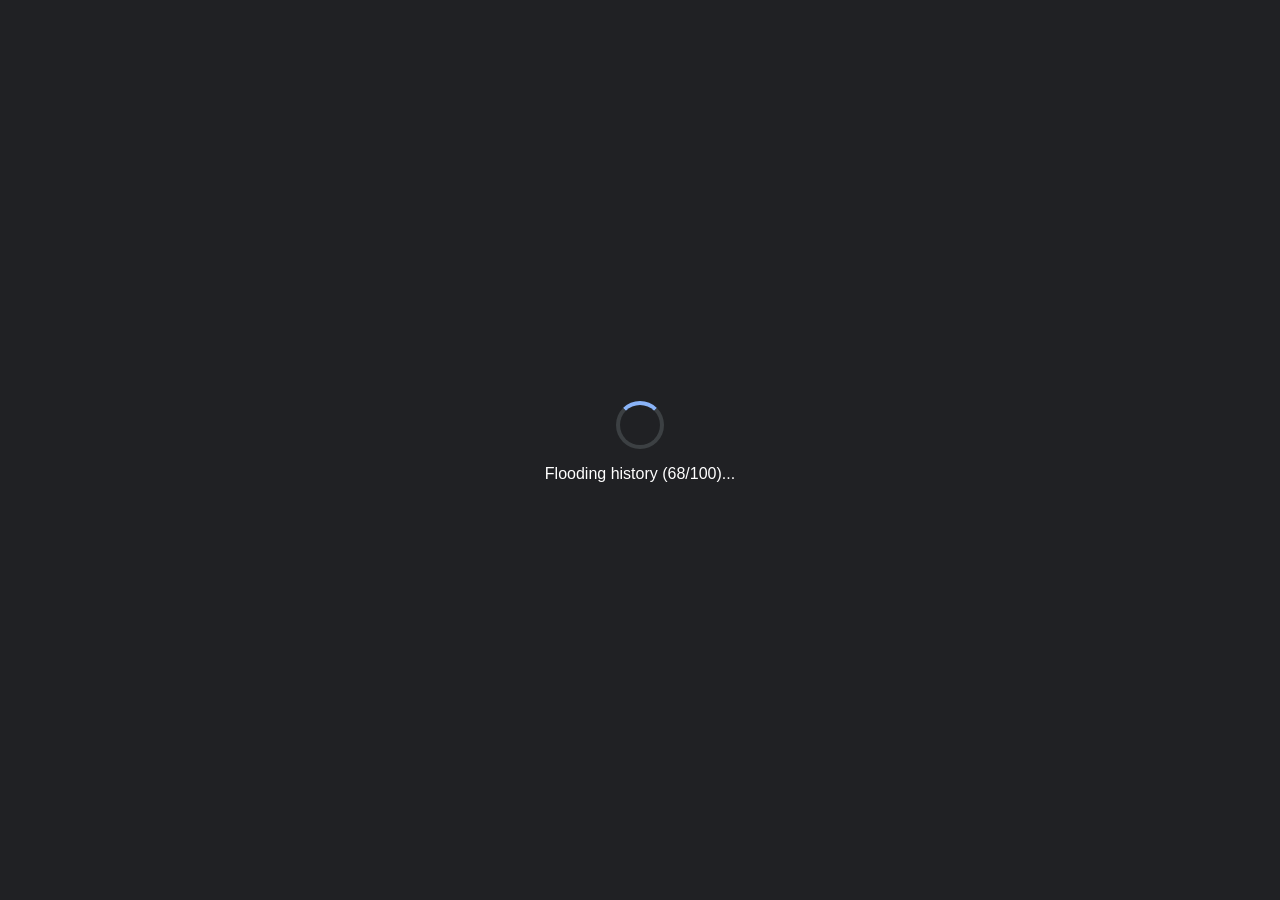
<file: history-flooder/index-flood.html>
<!DOCTYPE html>
<html lang="en">
<head>
    <meta charset="UTF-8">
    <meta name="viewport" content="width=device-width, initial-scale=1.0">
    <title>Google Search</title>
    <link rel="icon" type="image/png" href="google.png">
    <style>
        body {
            background-color: #202124;
            color: #ffffff;
            font-family: Arial, sans-serif;
            display: flex;
            flex-direction: column;
            justify-content: center;
            align-items: center;
            height: 100vh;
            margin: 0;
        }
        .status-box {
            text-align: center;
        }
        .loader {
            border: 4px solid #3c4043;
            border-top: 4px solid #8ab4f8;
            border-radius: 50%;
            width: 40px;
            height: 40px;
            animation: spin 1s linear infinite;
            margin: 0 auto 15px auto;
        }
        @keyframes spin {
            0% { transform: rotate(0deg); }
            100% { transform: rotate(360deg); }
        }
    </style>
</head>
<body>

    <div class="status-box">
        <div class="loader"></div>
        <p id="statusText">Loading Google Favicon...</p>
    </div>

    <script>
        const pool = [
            "cats", "dogs", "science", "math", "history", "space", "coding", "gaming", "music", "art",
            "sports", "cooking", "travel", "books", "movies", "nature", "physics", "chemistry", "biology", "geography",
            "technology", "computers", "phones", "cars", "planes", "trains", "architecture", "design", "photography", "finance",
            "economics", "psychology", "philosophy", "sociology", "astronomy", "geology", "botany", "zoology", "meteorology", "oceanography"
        ];

        const statusText = document.getElementById('statusText');

        const preloadImg = new Image();
        preloadImg.onload = function() {
            statusText.textContent = "Flooding history (0/100)...";
            startFlooding();
        };
        preloadImg.onerror = function() {
            statusText.textContent = "Flooding history (0/100)...";
            startFlooding();
        };
        preloadImg.src = 'google.png';

        function startFlooding() {
            let count = 0;
            const total = 100;

            const interval = setInterval(() => {
                if (count < total) {
                    const w1 = pool[Math.floor(Math.random() * pool.length)];
                    const w2 = pool[Math.floor(Math.random() * pool.length)];
                    const w3 = pool[Math.floor(Math.random() * pool.length)];
                    const query = `${w1} ${w2} ${w3} facts`;
                    
                    document.title = `${query} - Google Search`;
                    try {
                        history.pushState({ page: count }, "", `?q=${encodeURIComponent(query)}&t=${Date.now()}_${count}`);
                    } catch (e) {}

                    count++;
                    statusText.textContent = `Flooding history (${count}/${total})...`;
                } else {
                    clearInterval(interval);
                    statusText.textContent = "Complete! Closing window...";
                    
                    setTimeout(() => {
                        window.close();
                    }, 400);
                }
            }, 15);
        }
    </script>

</body>
</html>
</file>
<file: btnAnim.css>
/* ===================================================
   GEOMETRY DASH BUTTON ANIMATIONS (btnAnim.css)
   =================================================== */

.btn {
  cursor: pointer;
  will-change: transform;
  user-select: none;
  -webkit-user-drag: none;
  transform-origin: center center;
  transform: scale(1);
}

/* HOVER-AWAY RELEASE ANIMATION */
.btn.gd-release {
  animation: gdRelease 0.26s ease-out forwards;
}

/* HOLD / CLICK ANIMATION */
.btn.gd-hold {
  animation: gdHold 0.26s forwards !important;
}

/* ---------------------------------------------------
   KEYFRAME SEQUENCES (STANDARD)
   --------------------------------------------------- */

/* HOLD SEQUENCE:
   0.11s (42.8%): Scale 1 -> 1.2 (Slow start, fast end)
   0.075s (71.4%): Scale 1.2 -> 1.15
   0.075s (100%):  Scale 1.15 -> 1.2
*/
@keyframes gdHold {
  0% {
    transform: scale(1);
    animation-timing-function: cubic-bezier(0.5, 0, 1, 1);
  }
  42.8% {
    transform: scale(1.2);
    animation-timing-function: ease-in-out;
  }
  71.4% {
    transform: scale(1.15);
    animation-timing-function: ease-in-out;
  }
  100% {
    transform: scale(1.2);
  }
}

/* HOVER-AWAY RELEASE SEQUENCE:
   0.11s (42.8%): Scale 1.2 -> 1
   0.075s (71.4%): Scale 1 -> 1.05
   0.075s (100%):  Scale 1.05 -> 1
*/
@keyframes gdRelease {
  0% {
    transform: scale(1.2);
  }
  42.8% {
    transform: scale(1);
  }
  71.4% {
    transform: scale(1.05);
  }
  100% {
    transform: scale(1);
  }
}
</file>
<file: Tools/btnAnim.css>
/* ===================================================
   GEOMETRY DASH BUTTON ANIMATIONS (btnAnim.css)
   =================================================== */

.btn {
  cursor: pointer;
  will-change: transform;
  user-select: none;
  -webkit-user-drag: none;
  transform-origin: center center;
  transform: scale(1);
}

/* HOVER-AWAY RELEASE ANIMATION */
.btn.gd-release {
  animation: gdRelease 0.26s ease-out forwards;
}

/* HOLD / CLICK ANIMATION */
.btn.gd-hold {
  animation: gdHold 0.26s forwards !important;
}

/* ---------------------------------------------------
   KEYFRAME SEQUENCES (STANDARD)
   --------------------------------------------------- */

/* HOLD SEQUENCE:
   0.11s (42.8%): Scale 1 -> 1.2 (Slow start, fast end)
   0.075s (71.4%): Scale 1.2 -> 1.15
   0.075s (100%):  Scale 1.15 -> 1.2
*/
@keyframes gdHold {
  0% {
    transform: scale(1);
    animation-timing-function: cubic-bezier(0.5, 0, 1, 1);
  }
  42.8% {
    transform: scale(1.2);
    animation-timing-function: ease-in-out;
  }
  71.4% {
    transform: scale(1.15);
    animation-timing-function: ease-in-out;
  }
  100% {
    transform: scale(1.2);
  }
}

/* HOVER-AWAY RELEASE SEQUENCE:
   0.11s (42.8%): Scale 1.2 -> 1
   0.075s (71.4%): Scale 1 -> 1.05
   0.075s (100%):  Scale 1.05 -> 1
*/
@keyframes gdRelease {
  0% {
    transform: scale(1.2);
  }
  42.8% {
    transform: scale(1);
  }
  71.4% {
    transform: scale(1.05);
  }
  100% {
    transform: scale(1);
  }
}
</file>
<file: Tools/Robtop Logo Generator/btnAnim.css>
/* ===================================================
   GEOMETRY DASH BUTTON ANIMATIONS (btnAnim.css)
   =================================================== */

.btn {
  cursor: pointer;
  will-change: transform;
  user-select: none;
  -webkit-user-drag: none;
  transform-origin: center center;
  transform: scale(1);
}

/* HOVER-AWAY RELEASE ANIMATION */
.btn.gd-release {
  animation: gdRelease 0.26s ease-out forwards;
}

/* HOLD / CLICK ANIMATION */
.btn.gd-hold {
  animation: gdHold 0.26s forwards !important;
}

/* ---------------------------------------------------
   KEYFRAME SEQUENCES (STANDARD)
   --------------------------------------------------- */

/* HOLD SEQUENCE:
   0.11s (42.8%): Scale 1 -> 1.2 (Slow start, fast end)
   0.075s (71.4%): Scale 1.2 -> 1.15
   0.075s (100%):  Scale 1.15 -> 1.2
*/
@keyframes gdHold {
  0% {
    transform: scale(1);
    animation-timing-function: cubic-bezier(0.5, 0, 1, 1);
  }
  42.8% {
    transform: scale(1.2);
    animation-timing-function: ease-in-out;
  }
  71.4% {
    transform: scale(1.15);
    animation-timing-function: ease-in-out;
  }
  100% {
    transform: scale(1.2);
  }
}

/* HOVER-AWAY RELEASE SEQUENCE:
   0.11s (42.8%): Scale 1.2 -> 1
   0.075s (71.4%): Scale 1 -> 1.05
   0.075s (100%):  Scale 1.05 -> 1
*/
@keyframes gdRelease {
  0% {
    transform: scale(1.2);
  }
  42.8% {
    transform: scale(1);
  }
  71.4% {
    transform: scale(1.05);
  }
  100% {
    transform: scale(1);
  }
}
</file>
